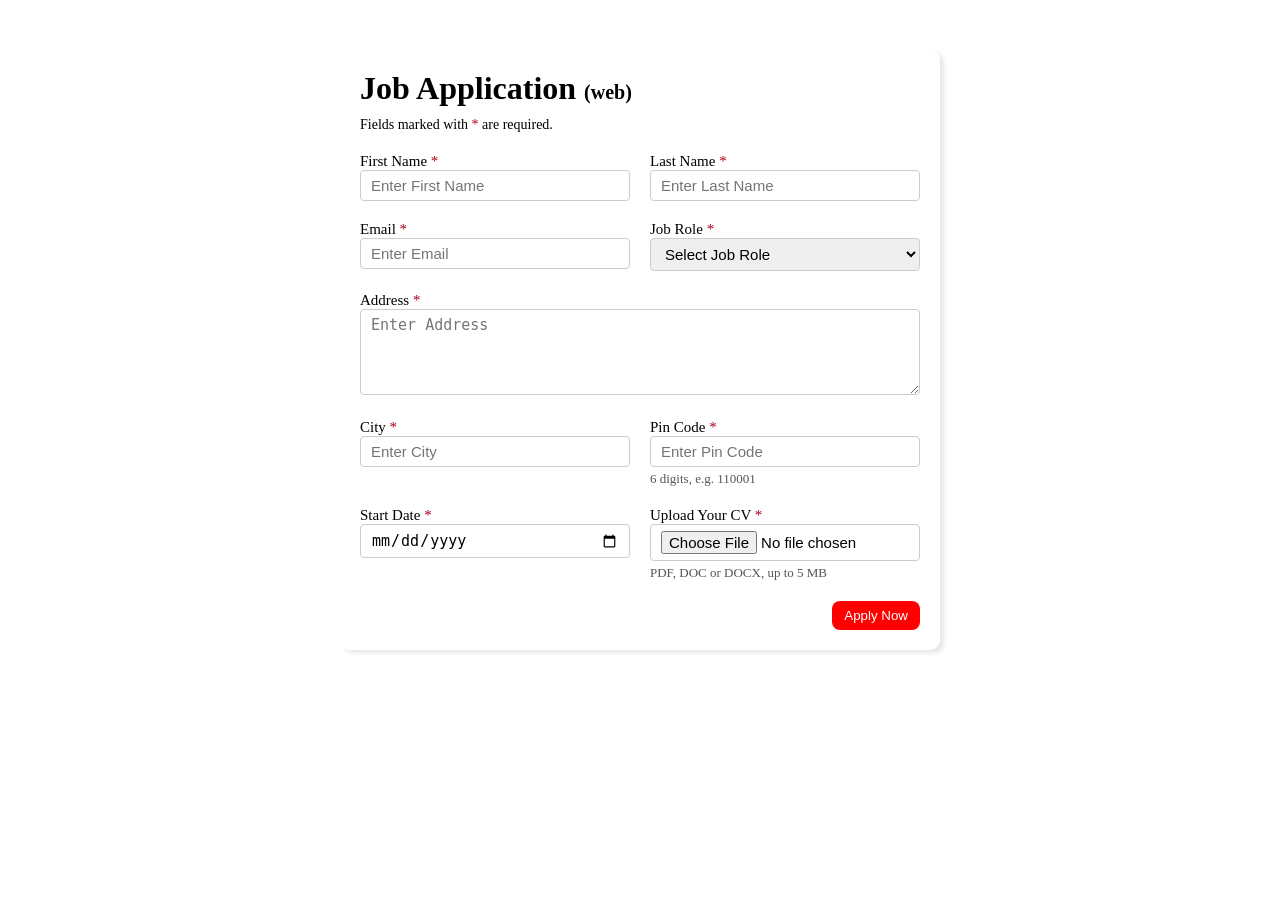
<file: 04-Job-Application/index.html>
<!DOCTYPE html>
<html lang="en">
<head>
    <meta charset="UTF-8">
    <meta name="viewport" content="width=device-width, initial-scale=1.0">
    <title>Job Application Form</title>
    <link rel="stylesheet" href="style.css">
</head>
<body>
    <main class="container">
        <div class="apply-box">
            <h1>Job Application
                <span class="title-small">
                    (web)
                </span>
            </h1>

            <p class="required-note">Fields marked with <span class="required-mark" aria-hidden="true">*</span><span class="sr-only">an asterisk</span> are required.</p>

            <!-- Filled in by script.js when the form has problems -->
            <div id="error-summary" class="error-summary" tabindex="-1" hidden>
                <h2 id="error-summary-title"></h2>
                <ul id="error-summary-list"></ul>
            </div>

            <!-- Filled in by script.js after a successful submit -->
            <p id="form-status" class="form-status" role="status"></p>

            <form id="application-form" action="" novalidate>
                <div class="form-container">
                    <div class="form-control">
                        <label for="first_name">
                            First Name <span class="required-mark" aria-hidden="true">*</span>
                        </label>
                        <input
                            id="first_name"
                            name="first_name"
                            type="text"
                            placeholder="Enter First Name"
                            autocomplete="given-name"
                            maxlength="50"
                            required
                            aria-describedby="first_name-error"
                        >
                        <p class="error-message" id="first_name-error" hidden></p>
                    </div>

                    <div class="form-control">
                        <label for="last_name">
                            Last Name <span class="required-mark" aria-hidden="true">*</span>
                        </label>
                        <input
                            id="last_name"
                            name="last_name"
                            type="text"
                            placeholder="Enter Last Name"
                            autocomplete="family-name"
                            maxlength="50"
                            required
                            aria-describedby="last_name-error"
                        >
                        <p class="error-message" id="last_name-error" hidden></p>
                    </div>

                    <div class="form-control">
                        <label for="email">
                            Email <span class="required-mark" aria-hidden="true">*</span>
                        </label>
                        <input
                            id="email"
                            name="email"
                            type="email"
                            placeholder="Enter Email"
                            autocomplete="email"
                            required
                            aria-describedby="email-error"
                        >
                        <p class="error-message" id="email-error" hidden></p>
                    </div>

                    <div class="form-control">
                        <label for="job_role">
                            Job Role <span class="required-mark" aria-hidden="true">*</span>
                        </label>
                        <select
                            id="job_role"
                            name="job_role"
                            required
                            aria-describedby="job_role-error"
                        >
                            <option value="">Select Job Role</option>
                            <option value="frontend">Frontend Developer</option>
                            <option value="backend">Backend Developer</option>
                            <option value="full_stack">Full Stack Developer</option>
                            <option value="ui_ux">UI UX Developer</option>
                        </select>
                        <p class="error-message" id="job_role-error" hidden></p>
                    </div>

                    <div class="textarea_control">
                        <label for="address">
                            Address <span class="required-mark" aria-hidden="true">*</span>
                        </label>
                        <textarea
                            id="address"
                            name="address"
                            rows="4"
                            cols="50"
                            placeholder="Enter Address"
                            autocomplete="street-address"
                            maxlength="200"
                            required
                            aria-describedby="address-error"
                        ></textarea>
                        <p class="error-message" id="address-error" hidden></p>
                    </div>

                    <div class="form-control">
                        <label for="city">
                            City <span class="required-mark" aria-hidden="true">*</span>
                        </label>
                        <input
                            id="city"
                            name="city"
                            type="text"
                            placeholder="Enter City"
                            autocomplete="address-level2"
                            maxlength="50"
                            required
                            aria-describedby="city-error"
                        >
                        <p class="error-message" id="city-error" hidden></p>
                    </div>

                    <div class="form-control">
                        <label for="pin_code">
                            Pin Code <span class="required-mark" aria-hidden="true">*</span>
                        </label>
                        <!-- type="text" + inputmode keeps the numeric keypad on mobile
                             without the spinner and without dropping leading digits -->
                        <input
                            id="pin_code"
                            name="pin_code"
                            type="text"
                            inputmode="numeric"
                            placeholder="Enter Pin Code"
                            autocomplete="postal-code"
                            maxlength="6"
                            pattern="[1-9][0-9]{5}"
                            required
                            aria-describedby="pin_code-hint pin_code-error"
                        >
                        <p class="hint" id="pin_code-hint">6 digits, e.g. 110001</p>
                        <p class="error-message" id="pin_code-error" hidden></p>
                    </div>

                    <div class="form-control">
                        <label for="date">
                            Start Date <span class="required-mark" aria-hidden="true">*</span>
                        </label>
                        <input
                            id="date"
                            name="date"
                            type="date"
                            required
                            aria-describedby="date-error"
                        >
                        <p class="error-message" id="date-error" hidden></p>
                    </div>

                    <div class="form-control">
                        <label for="cv">
                            Upload Your CV <span class="required-mark" aria-hidden="true">*</span>
                        </label>
                        <input
                            id="cv"
                            name="cv"
                            type="file"
                            accept=".pdf,.doc,.docx"
                            required
                            aria-describedby="cv-hint cv-error"
                        >
                        <p class="hint" id="cv-hint">PDF, DOC or DOCX, up to 5 MB</p>
                        <p class="error-message" id="cv-error" hidden></p>
                    </div>
                </div>

                <div class="button-container">
                    <button type="submit">Apply Now</button>
                </div>
            </form>
        </div>
    </main>
    <script src="script.js"></script>
</body>
</html>
</file>
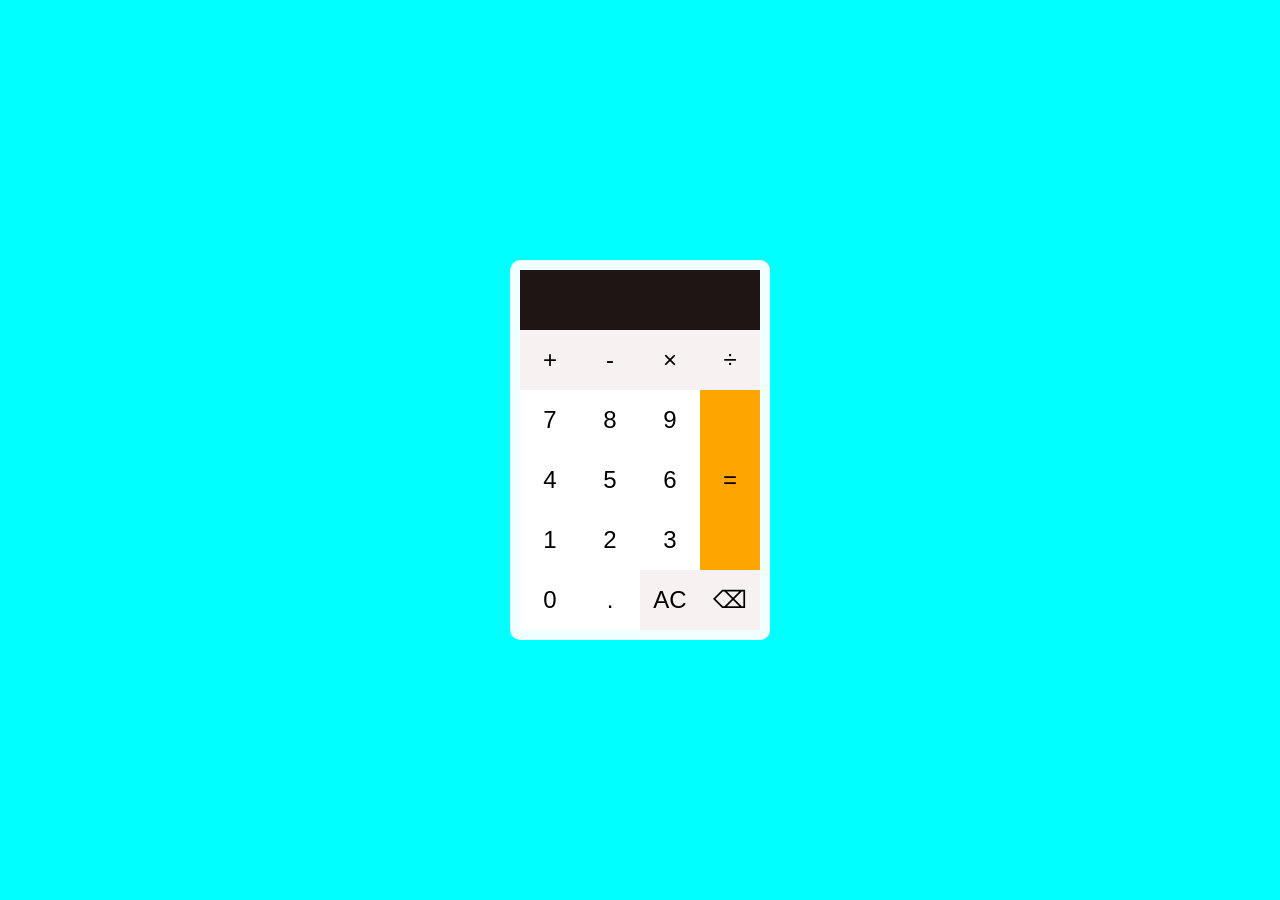
<file: 15-Calculator/index.html>
<!DOCTYPE html>
<html lang="en">
<head>
    <meta charset="UTF-8">
    <meta name="viewport" content="width=device-width, initial-scale=1.0">
    <title>Calculator</title>
    <link rel="stylesheet" href="style.css">
</head>
<body>
    <main>
        <div class="calculator">
            <input type="text" class="display" id="display" disabled>
            <div class="buttons">
                <div class="top">
                    <button class="sign" data-sign="+">+</button>
                    <button class="sign" data-sign="-">-</button>
                    <button class="sign" data-sign="*">&times;</button>
                    <button class="sign" data-sign="/">&divide;</button>
                </div>
                <div id="calculator-body">
                    <div class="numbers">
                        <div class="rows">
                            <button class="number" data-number="7">7</button>
                            <button class="number" data-number="8">8</button>
                            <button class="number" data-number="9">9</button>
                        </div>
                
                        <div class="rows">
                            <button class="number" data-number="4">4</button>
                            <button class="number" data-number="5">5</button>
                            <button class="number" data-number="6">6</button>
                        </div>
                
                        <div class="rows">
                            <button class="number" data-number="1">1</button>
                            <button class="number" data-number="2">2</button>
                            <button class="number" data-number="3">3</button>
                        </div>
                
                        <div class="rows">
                            <button class="number" data-number="0">0</button>
                            <button class="number" data-number=".">.</button>
                            <button class="sign" id="clear">AC</button>
                        </div>
                    </div>
                
                    <div class="right-buttons">
                        <button class="equal" data-sign="=">=</button>
                        <button class="sign" id="backspace">⌫</button>
                    </div>
                </div>
                
            </div>
        </div>
    </main>
    <script src="./script.js"></script>
</body>
</html>
</file>
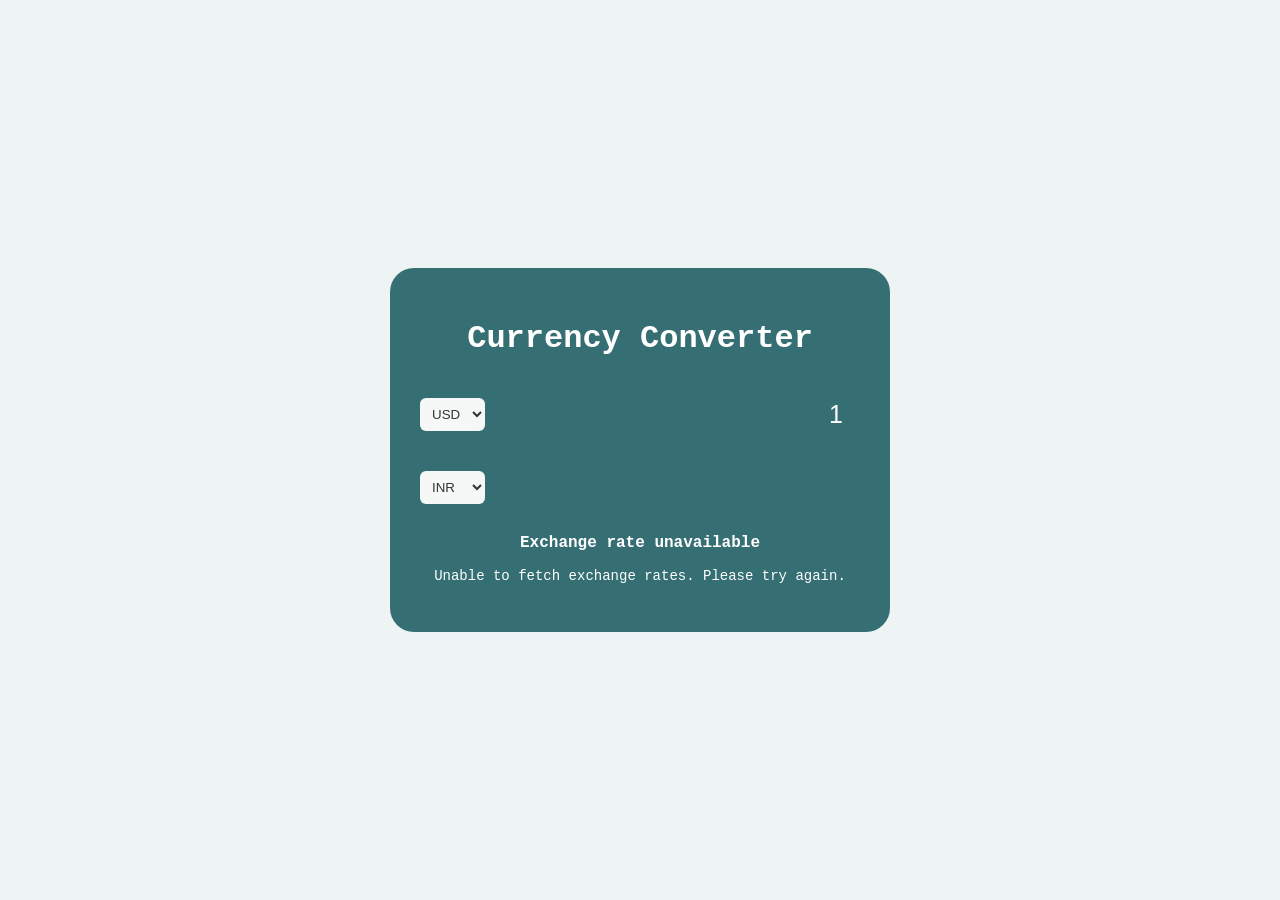
<file: 16-currency-converter/index.html>
<!DOCTYPE html>
<html lang="en">
<head>
    <meta charset="UTF-8">
    <meta name="viewport" content="width=device-width, initial-scale=1.0">
    <title>Currency Converter</title>
    <link rel="stylesheet" href="style.css">
</head>
<body>
    <main class="container">
        <h1>Currency Converter</h1>
        <div class="currency-container">
            <!-- for input  -->
            <select id="currency-first">
                <option value="AUD">AUD</option>
                <option value="CAD">CAD</option>
                <option value="EUR">EUR</option>
                <option value="USD" selected>USD</option>  <!--By default , it is selected-->
                <option value="INR">INR</option>
                <option value="GBP">GBP</option>
                <option value="JPY">JPY</option>
            </select>
            <input type="number" id="worth-first" value="1" min="0">
        </div>
        <div class="currency-container">
            <!-- for output -->
            <select id="currency-second">
                <option value="AUD">AUD</option>
                <option value="CAD">CAD</option>
                <option value="EUR">EUR</option>
                <option value="USD">USD</option>  <!--By default , it is selected-->
                <option value="INR" selected>INR</option>
                <option value="GBP">GBP</option>
                <option value="JPY">JPY</option>
            </select>
            <input type="number" id="worth-second" disabled>
        </div>
        <p class="exchange-rate" id="exchange-rate">1 USD = 85 INR</p>
        <p class="error-message" id="error-message" aria-live="assertive"></p>
    </main>
    <script src="./app.js"></script>
</body>
</html>
</file>
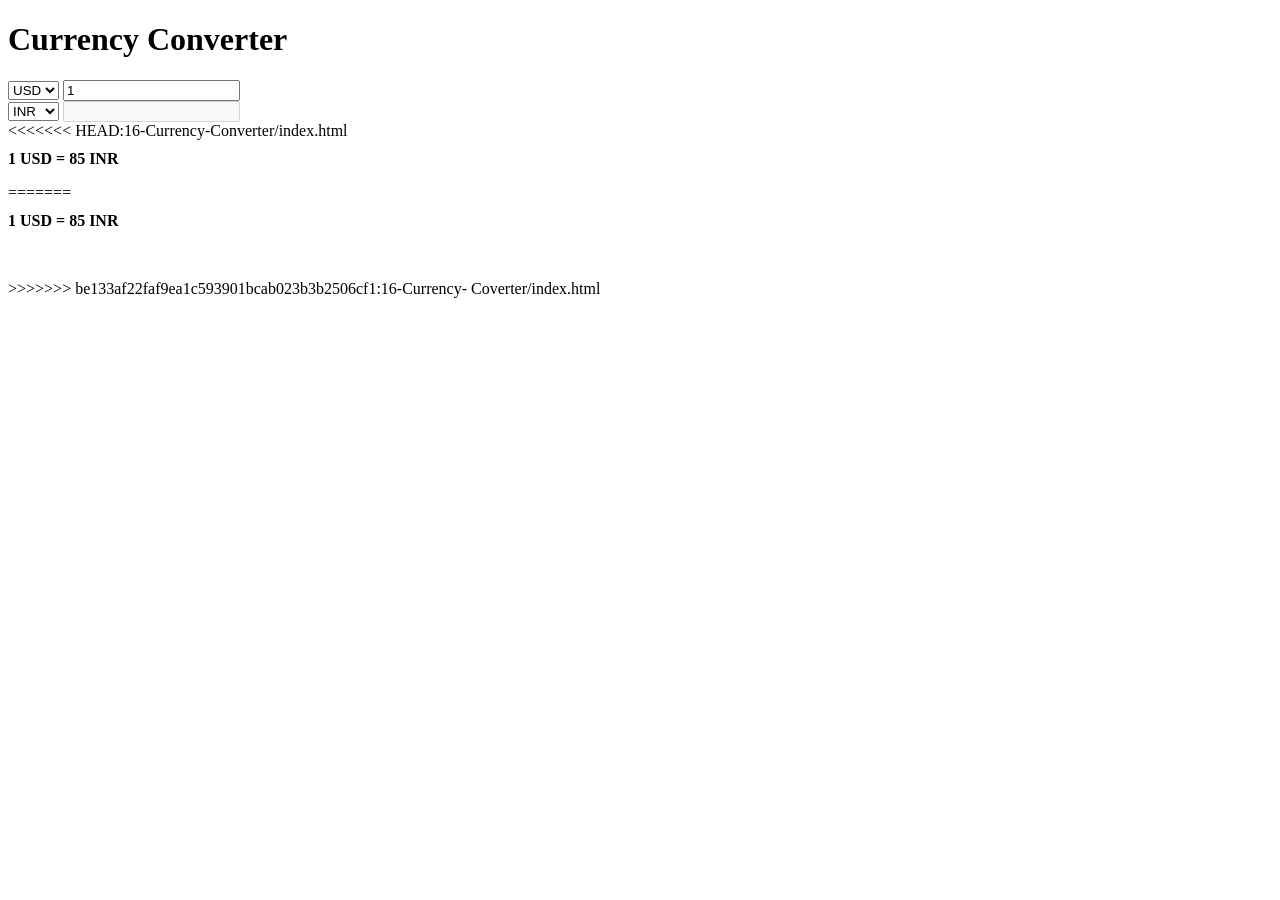
<file: 16-Currency-Converter/index.html>
<!DOCTYPE html>
<html lang="en">
<head>
    <meta charset="UTF-8">
    <meta name="viewport" content="width=device-width, initial-scale=1.0">
    <title>Currency Converter</title>
    <link rel="stylesheet" href="style.css">
</head>
<body>
    <main class="container">
        <h1>Currency Converter</h1>
        <div class="currency-container">
            <!-- for input  -->
            <select id="currency-first">
                <option value="AUD">AUD</option>
                <option value="CAD">CAD</option>
                <option value="EUR">EUR</option>
                <option value="USD" selected>USD</option>  <!--By default , it is selected-->
                <option value="INR">INR</option>
                <option value="GBP">GBP</option>
                <option value="JPY">JPY</option>
            </select>
            <input type="number" id="worth-first" value="1" min="0">
        </div>
        <div class="currency-container">
            <!-- for output -->
            <select id="currency-second">
                <option value="AUD">AUD</option>
                <option value="CAD">CAD</option>
                <option value="EUR">EUR</option>
                <option value="USD">USD</option>  <!--By default , it is selected-->
                <option value="INR" selected>INR</option>
                <option value="GBP">GBP</option>
                <option value="JPY">JPY</option>
            </select>
            <input type="number" id="worth-second" disabled>
        </div>
<<<<<<< HEAD:16-Currency-Converter/index.html
        <p class="exchange-rate" id="exchange-rate">1 USD = 85 INR</p>  <!-- ohh maah bad its 94.70 -->
=======
        <p class="exchange-rate" id="exchange-rate">1 USD = 85 INR</p>
        <p class="error-message" id="error-message" aria-live="assertive"></p>
>>>>>>> be133af22faf9ea1c593901bcab023b3b2506cf1:16-Currency- Coverter/index.html
    </main>
    <script src="./app.js"></script>
</body>
</html>
</file>
<file: 04-Job-Application/style.css>
*{
    margin: 0;
    padding: 0;
    box-sizing: border-box;
}
.apply-box{
    max-width: 600px;
    padding: 20px;
    background-color: white;
    margin: 0 auto;
    margin-top:50px;
    box-shadow: 4px 3px 5px rgba(1,1,1,0.1);
    border-radius: 10px;
}
.title-small{
    font-size: 20px;
}
.form-container{
    margin-top: 20px;
    display: grid;
    grid-template-columns: repeat(auto-fit,minmax(200px,1fr));
    gap:20px;
}
.form-control{
    display: flex;
    flex-direction: column;
}
label{
    font-size: 15px;
}
input,select,textarea{
    padding: 6px 10px;
    border: 1px solid #ccc;
    border-radius: 4px;
    font-size: 15px;
}
input:focus{
    outline-color: red;
}
.button-container{
    display: flex;
    justify-content: flex-end;
    margin-top: 20px;
}
button{
    background-color: red;
    color: white;
    border: transparent solid 2px;
    padding: 5px 10px;
    border-radius: 8px;
    transition: 0.3s ease-in;
}
button:hover{
    background-color: #ccc;
    border: 2px solid red;
    color: black;
    transition: 0.3s ease-out;
    cursor: pointer;
}
.textarea_control{
    grid-column: 1 / span 2;
}
.textarea_control textarea{
    width:100%;
}
@media(max-width:460px){
    .textarea_control{
        grid-column: 1 / span 1;
}
}

/* ---------- Accessibility & validation ---------- */
[hidden]{
    display: none !important;
}
.sr-only{
    position: absolute;
    width: 1px;
    height: 1px;
    margin: -1px;
    padding: 0;
    overflow: hidden;
    clip: rect(0,0,0,0);
    white-space: nowrap;
    border: 0;
}
.required-note{
    margin-top: 10px;
    font-size: 14px;
}
.required-mark{
    color: #b00020;
}
.hint{
    margin-top: 4px;
    font-size: 13px;
    color: #555;
}
.error-message{
    margin-top: 4px;
    font-size: 14px;
    font-weight: 600;
    color: #b00020;
}
input[aria-invalid="true"],
select[aria-invalid="true"],
textarea[aria-invalid="true"]{
    border: 2px solid #b00020;
}
input:focus-visible,
select:focus-visible,
textarea:focus-visible,
button:focus-visible{
    outline: 3px solid #1a56db;
    outline-offset: 2px;
}
.error-summary{
    margin-top: 16px;
    padding: 12px 16px;
    border: 2px solid #b00020;
    border-radius: 6px;
    background-color: #fff5f5;
}
.error-summary h2{
    font-size: 16px;
    color: #b00020;
}
.error-summary ul{
    margin-top: 8px;
    padding-left: 20px;
}
.error-summary a{
    color: #b00020;
}
.form-status{
    margin-top: 16px;
    font-weight: 600;
    color: #146c2e;
}
.form-status:empty{
    display: none;
}
</file>
<file: 15-Calculator/style.css>
* {
    box-sizing: border-box;
    margin: 0%;
    padding: 0%;
}

html, body {
    height: 100%;
    width: 100%;
}

body {
    background-color: aqua;
    display: flex;
    justify-content: center;
    align-items: center;
    height: 100%;
    width: 100%;
}

.calculator {
    width: 260px;
    background-color: azure;
    border-radius: 10px;
    padding: 10px;
}

.display {
    width: 100%;
    height: 60px;
    background-color: rgb(31, 21, 21);
    color: white;
    font-size: 24px;
    text-align: right;
    padding: 10px;
    border: none;
    outline: none;
}

.top {
    display: flex;
}

.top button {
    flex: 1;
}

button {
    width: 60px;
    height: 60px;
    border: none;
    font-size: 24px;
}

.sign {
    background-color: rgb(248, 241, 241);
    color: black;
    border: none;
    padding: 10px;
}

.sign:hover {
    background-color: white;
    color: black;
    cursor: pointer;
}

#calculator-body {
    display: flex;
}

.number {
    background-color: white;
    color: black;
    border: none;
    padding: 10px;
    cursor: pointer;
}

.number:hover {
    background-color: white;
    color: black;
    cursor: pointer;
}

.right-buttons {
    display: flex;
    flex-direction: column;
}

.equal {
    background-color: orange;
    color: black;
    border: none;
    width: 60px;
    height: 180px;
    cursor: pointer;
}

.right-buttons .sign {
    width: 60px;
    height: 60px;
}

.rows {
    display: flex;
}
</file>
<file: 16-currency-converter/style.css>
body {
    background-color: #eef4f3;
    height: 100vh;
    display: flex;
    justify-content: center;
    align-items: center;
    font-family: 'Courier New', Courier, monospace;
    margin: 0;
    padding: 20px;
    box-sizing: border-box;
}

.container {
    background-color: #356f73;
    color: #ffffff;
    padding: 30px;
    text-align: center;
    border-radius: 24px;
    width: min(100%, 500px);
    box-sizing: border-box;
}

.currency-container {
    padding: 20px 0;
    display: flex;
    justify-content: space-between;
    align-items: center;
    gap: 15px;
}

.currency-container select {
    padding: 8px;
    border: none;
    border-radius: 6px;
    background-color: #f5f8f7;
    color: #333333;
}

.currency-container input {
    border: 0;
    background-color: transparent;
    font-size: 25px;
    text-align: right;
    color: #ffffff;
    width: 60%;
}

.currency-container input::placeholder {
    color: #ffffff;
}

.exchange-rate {
    font-size: 16px;
    font-weight: 600;
    margin-top: 10px;
}

.error-message {
    font-size: 14px;
    margin-top: 10px;
    min-height: 20px;
}

select:focus,
input:focus {
    outline: 2px solid #dceeed;
}
</file>
<file: 16-Currency-Converter/style.css>
<<<<<<< HEAD:16-Currency-Converter/style.css
body{
    background-color: yellow;
    height: 100vh;  /* give 100% of view height */
=======
body {
    background-color: #eef4f3;
    height: 100vh;
>>>>>>> be133af22faf9ea1c593901bcab023b3b2506cf1:16-Currency- Coverter/style.css
    display: flex;
    justify-content: center;
    align-items: center;
    font-family: 'Courier New', Courier, monospace;
<<<<<<< HEAD:16-Currency-Converter/style.css
    margin: 0%;
    padding: 0%;
}

.container{
    background-color: darkcyan;
    color: aliceblue;
    padding: 20px;
    text-align: center;
    border-radius: 40px;
}

.currency-container{
    padding: 20px;
    display: flex;
    justify-content: space-between;
}

.currency-container select{
    padding: 5px;
}

.currency-container input{
=======
    margin: 0;
    padding: 20px;
    box-sizing: border-box;
}

.container {
    background-color: #356f73;
    color: #ffffff;
    padding: 30px;
    text-align: center;
    border-radius: 24px;
    width: min(100%, 500px);
    box-sizing: border-box;
}

.currency-container {
    padding: 20px 0;
    display: flex;
    justify-content: space-between;
    align-items: center;
    gap: 15px;
}

.currency-container select {
    padding: 8px;
    border: none;
    border-radius: 6px;
    background-color: #f5f8f7;
    color: #333333;
}

.currency-container input {
>>>>>>> be133af22faf9ea1c593901bcab023b3b2506cf1:16-Currency- Coverter/style.css
    border: 0;
    background-color: transparent;
    font-size: 25px;
    text-align: right;
<<<<<<< HEAD:16-Currency-Converter/style.css
    color: aliceblue;
}

.exchange-rate{
    font-size: 16px;
    font-weight: 600;
}


select:focus,
input:focus{
    outline: none;
}



/* Let me check the code once there is an issue bcz as u see the box is not  in center */
=======
    color: #ffffff;
    width: 60%;
}

.currency-container input::placeholder {
    color: #ffffff;
}

.exchange-rate {
    font-size: 16px;
    font-weight: 600;
    margin-top: 10px;
}

.error-message {
    font-size: 14px;
    margin-top: 10px;
    min-height: 20px;
}

select:focus,
input:focus {
    outline: 2px solid #dceeed;
}
>>>>>>> be133af22faf9ea1c593901bcab023b3b2506cf1:16-Currency- Coverter/style.css
</file>
